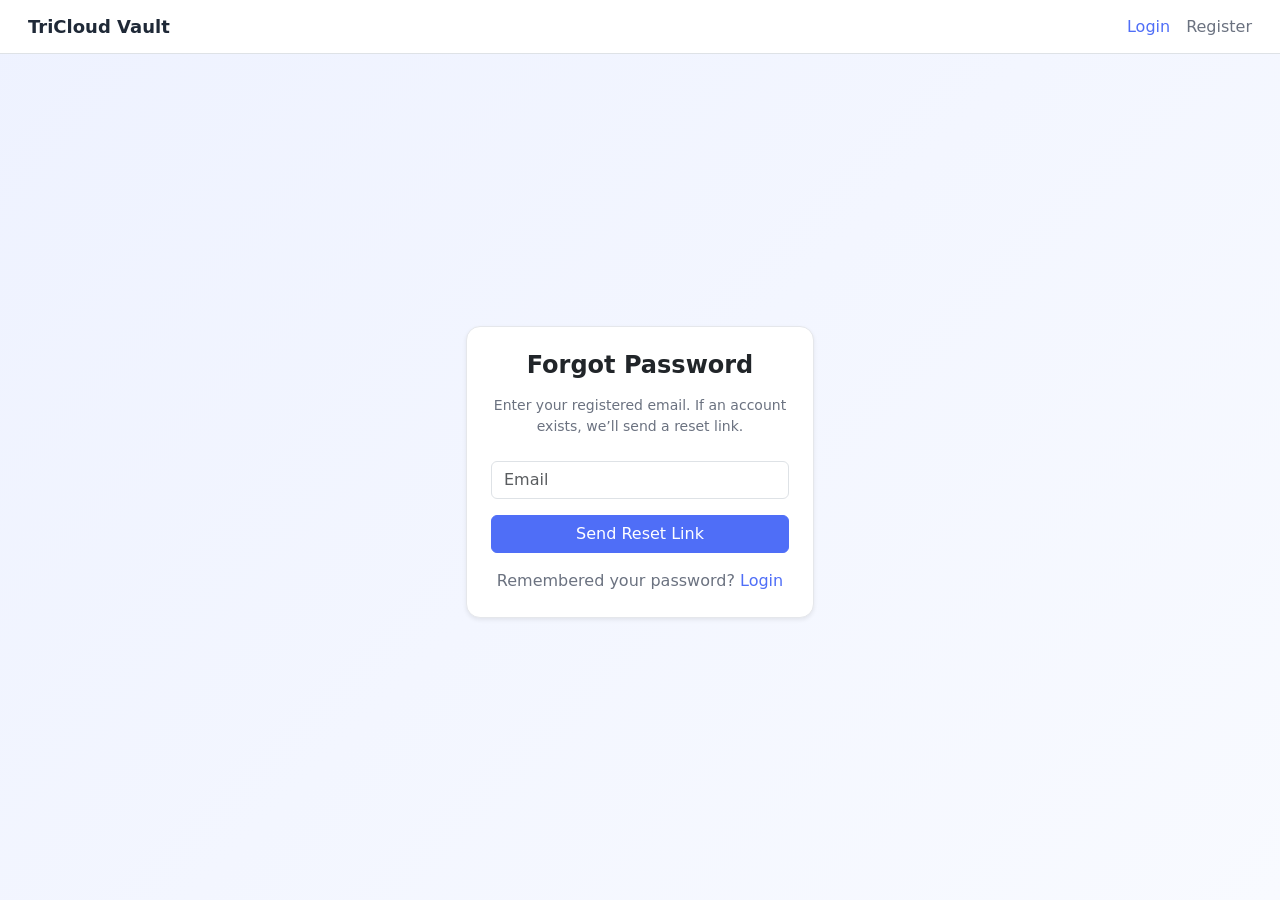
<file: frontend/auth/forgot-password.html>
<!DOCTYPE html>
<html lang="en">
<head>
  <meta charset="UTF-8" />
  <meta name="viewport" content="width=device-width, initial-scale=1.0" />
  <title>Forgot Password | TriCloud Vault</title>

  <!-- Bootstrap -->
  <link
    href="https://cdn.jsdelivr.net/npm/bootstrap@5.3.2/dist/css/bootstrap.min.css"
    rel="stylesheet"
  />

  <!-- Auth styles -->
  <link rel="stylesheet" href="../css/auth.css" />
</head>

<body class="bg-light">

<!-- ===============================
     NAVBAR
================================ -->
<nav class="navbar bg-white border-bottom px-3">
  <div class="container-fluid">
    <span class="navbar-brand fw-semibold">TriCloud Vault</span>

    <div class="d-flex gap-3">
      <a href="login.html" class="fw-medium text-decoration-none">Login</a>
      <a href="register.html" class="text-muted text-decoration-none">Register</a>
    </div>
  </div>
</nav>

<!-- ===============================
     FORGOT PASSWORD CARD
================================ -->
<main
  class="container d-flex align-items-center justify-content-center"
  style="min-height: calc(100vh - 64px);"
>
  <div class="row w-100 justify-content-center">
    <div class="col-12 col-sm-10 col-md-6 col-lg-4">
      <div class="card shadow-sm">
        <div class="card-body p-4">

          <h4 class="fw-semibold text-center mb-3">Forgot Password</h4>

          <p class="text-muted text-center mb-4" style="font-size: 14px;">
            Enter your registered email.  
            If an account exists, we’ll send a reset link.
          </p>

          <div class="mb-3">
            <input
              type="email"
              id="email"
              class="form-control"
              placeholder="Email"
              required
            />
          </div>

          <button class="btn btn-primary w-100" onclick="sendResetLink()">
            Send Reset Link
          </button>

          <p
            id="forgot-msg"
            class="text-center mt-3"
            style="display:none;"
          ></p>

          <p class="text-center text-muted mt-3 mb-0">
            Remembered your password?
            <a href="login.html" class="fw-medium text-decoration-none">
              Login
            </a>
          </p>

        </div>
      </div>
    </div>
  </div>
</main>

<!-- ===============================
     JS
================================ -->
<script src="../js/config.js"></script>

<script>
function sendResetLink() {
  const emailInput = document.getElementById("email");
  const msg = document.getElementById("forgot-msg");

  const email = emailInput.value.trim();

  if (!email) {
    showMsg("Email is required", "text-danger");
    return;
  }

  fetch(`${API_BASE_URL}/auth/forgot-password/`, {
    method: "POST",
    headers: {
      "Content-Type": "application/json"
    },
    body: JSON.stringify({ email })
  })
    .then(() => {
      // Always show success (security best practice)
      showMsg(
        "If the email exists, a reset link has been sent.",
        "text-success"
      );
    })
    .catch(() => {
      showMsg("Something went wrong. Please try again.", "text-danger");
    });

  function showMsg(text, cls) {
    msg.style.display = "block";
    msg.className = `text-center mt-3 ${cls}`;
    msg.innerText = text;
  }
}
</script>

</body>
</html>
</file>
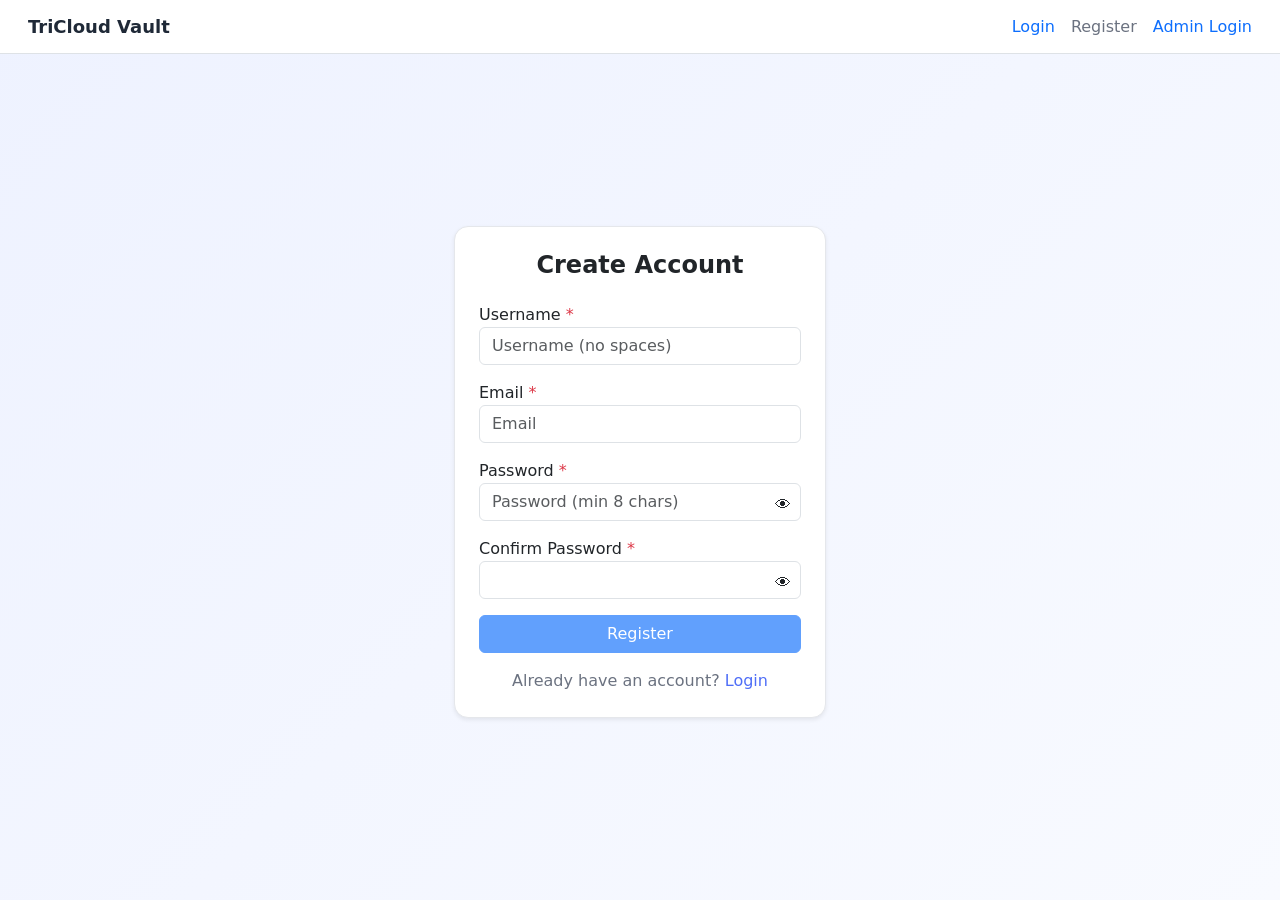
<file: frontend/auth/register.html>
<!DOCTYPE html>
<html lang="en">
<head>
  <meta charset="UTF-8" />
  <meta name="viewport" content="width=device-width, initial-scale=1.0" />
  <title>Register | TriCloud Vault</title>

  <link href="https://cdn.jsdelivr.net/npm/bootstrap@5.3.2/dist/css/bootstrap.min.css" rel="stylesheet" />
  <link rel="stylesheet" href="../css/auth.css" />
</head>

<body class="bg-light">

<nav class="navbar bg-white border-bottom px-3">
  <div class="container-fluid">

    <span class="navbar-brand fw-semibold">TriCloud Vault</span>

    <div class="d-flex gap-3">

      <a href="/auth/login.html"
         id="navLogin"
         class="text-primary text-decoration-none fw-medium">
        Login
      </a>

      <a href="/auth/register.html"
         id="navRegister"
         class="text-primary text-decoration-none fw-medium">
        Register
      </a>

      <a href="https://tricloudvault.charansai.me/admin/"
         id="navAdmin"
         class="text-primary text-decoration-none fw-medium">
        Admin Login
      </a>

    </div>

  </div>
</nav>
<script>

const path = window.location.pathname;

if(path.includes("login")){
    document.getElementById("navLogin").classList.remove("text-primary");
    document.getElementById("navLogin").classList.add("text-muted");
}

if(path.includes("register")){
    document.getElementById("navRegister").classList.remove("text-primary");
    document.getElementById("navRegister").classList.add("text-muted");
}

</script>

<main class="container d-flex align-items-center justify-content-center" style="min-height: calc(100vh - 64px);">
  <div class="col-12 col-sm-10 col-md-6 col-lg-4">
    <div class="card shadow-sm">
      <div class="card-body p-4">

        <h4 class="fw-semibold text-center mb-4">Create Account</h4>

        <label>Username <span class="text-danger">*</span></label>
        <input id="username" class="form-control mb-3"
               placeholder="Username (no spaces)"
               pattern="^[a-zA-Z0-9._]+$"
               required />

        <label>Email <span class="text-danger">*</span></label>
        <input id="email" type="email" class="form-control mb-3"
               placeholder="Email" required />

        <label>Password <span class="text-danger">*</span></label>
        <div class="position-relative mb-3">
          <input id="password" type="password" class="form-control"
                 placeholder="Password (min 8 chars)"
                 oninput="checkPasswords()"
                 required />

          <span onclick="togglePassword('password')" style="position:absolute;right:10px;top:10px;cursor:pointer;">👁</span>
        </div>

        <label>Confirm Password <span class="text-danger">*</span></label>
        <div class="position-relative mb-3">
          <input id="confirmPassword" type="password"
                 class="form-control"
                 oninput="checkPasswords()"
                 required />

          <span onclick="togglePassword('confirmPassword')" style="position:absolute;right:10px;top:10px;cursor:pointer;">👁</span>
        </div>

        <p id="passwordMatch" class="text-danger small"></p>

        <button id="registerBtn"
                class="btn btn-primary w-100"
                disabled
                onclick="validateAndRegister()">

          Register

        </button>

        <p class="text-center text-muted mt-3 mb-0">
          Already have an account?
          <a href="login.html" class="fw-medium text-decoration-none">Login</a>
        </p>

      </div>
    </div>
  </div>
</main>

<script src="../js/config.js"></script>
<script src="../js/auth.js"></script>

<script>

function togglePassword(id){
  const input=document.getElementById(id);
  input.type=input.type==="password"?"text":"password";
}

function isValidPassword(pwd) {
  return pwd.length >= 8 && /\d/.test(pwd) && /[a-zA-Z]/.test(pwd);
}

function checkPasswords(){

  const pwd=document.getElementById("password").value;
  const confirm=document.getElementById("confirmPassword").value;
  const msg=document.getElementById("passwordMatch");
  const btn=document.getElementById("registerBtn");

  if(pwd!==confirm){
      msg.innerText="Passwords do not match";
      btn.disabled=true;
  }
  else{
      msg.innerText="";
      btn.disabled=false;
  }

}

function validateAndRegister() {

  const btn=document.getElementById("registerBtn");
  btn.disabled=true;

  const username = document.getElementById("username");
  const email = document.getElementById("email");
  const password = document.getElementById("password");

  username.value = username.value.trim();

  if (!username.checkValidity()) {
    alert("Username can contain letters, numbers, . and _ only.");
    btn.disabled=false;
    return;
  }

  if (!isValidPassword(password.value)) {
    alert("Password must be at least 8 characters and include letters and numbers.");
    btn.disabled=false;
    return;
  }

  register(username.value, email.value, password.value);
}

</script>

</body>
</html>
</file>
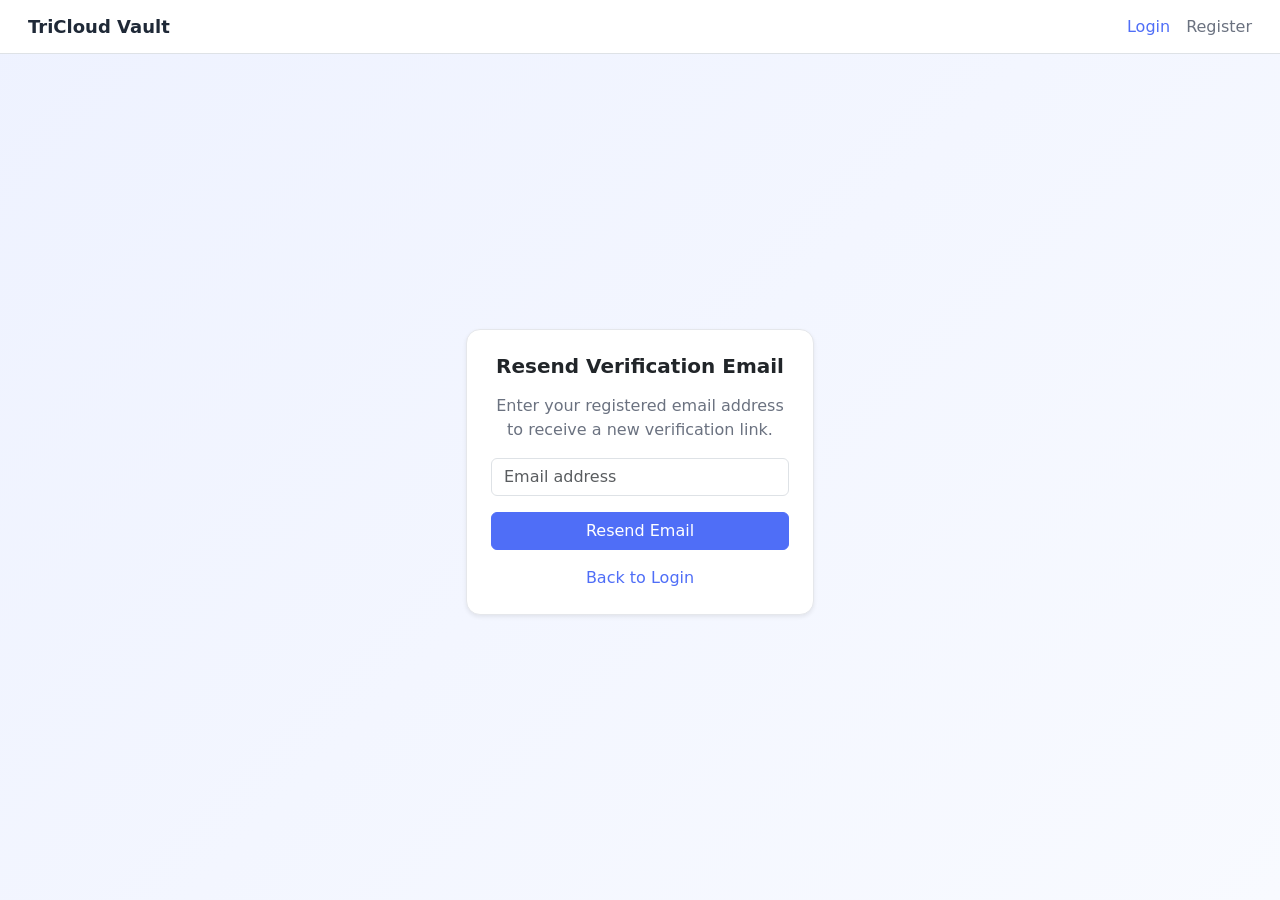
<file: frontend/auth/resend-verification.html>
<!DOCTYPE html>
<html lang="en">
<head>
  <meta charset="UTF-8" />
  <meta name="viewport" content="width=device-width, initial-scale=1.0" />
  <title>Resend Verification | TriCloud Vault</title>

  <!-- Bootstrap CSS -->
  <link
    href="https://cdn.jsdelivr.net/npm/bootstrap@5.3.2/dist/css/bootstrap.min.css"
    rel="stylesheet"
  />

  <!-- Auth theme -->
  <link rel="stylesheet" href="../css/auth.css" />
</head>

<body class="bg-light">

  <!-- ===============================
       HEADER (CONSISTENT BRANDING)
       =============================== -->
  <nav class="navbar bg-white border-bottom px-3">
    <div class="container-fluid">
      <span class="navbar-brand fw-semibold">TriCloud Vault</span>

      <div class="d-flex gap-3">
        <a href="login.html" class="text-decoration-none fw-medium">Login</a>
        <a href="register.html" class="text-decoration-none text-muted">Register</a>
      </div>
    </div>
  </nav>

  <!-- ===============================
       RESEND CARD
       =============================== -->
  <main
    class="container d-flex align-items-center justify-content-center"
    style="min-height: calc(100vh - 64px);"
  >
    <div class="row w-100 justify-content-center">
      <div class="col-12 col-sm-10 col-md-6 col-lg-4">
        <div class="card shadow-sm">
          <div class="card-body p-4 text-center">

            <h5 class="fw-semibold mb-3">Resend Verification Email</h5>

            <p class="text-muted mb-3">
              Enter your registered email address to receive a new verification link.
            </p>

            <input
              type="email"
              id="email"
              class="form-control mb-3"
              placeholder="Email address"
              required
            />

            <button
              id="resend-btn"
              class="btn btn-primary w-100"
              onclick="resend()"
            >
              Resend Email
            </button>

            <p id="msg" class="text-muted mt-3 mb-0"></p>

            <div class="mt-3">
              <a href="login.html" class="text-decoration-none">
                Back to Login
              </a>
            </div>

          </div>
        </div>
      </div>
    </div>
  </main>

  <!-- ===============================
       JS
       =============================== -->
  <script src="../js/config.js"></script>

  <script>
    function resend() {
      const email = document.getElementById("email").value.trim();
      const msg = document.getElementById("msg");
      const btn = document.getElementById("resend-btn");

      if (!email) {
        msg.innerText = "Please enter your email address.";
        return;
      }

      btn.disabled = true;
      msg.innerText = "Sending verification email...";

      fetch(`${API_BASE_URL}/auth/resend-verification/`, {
        method: "POST",
        headers: { "Content-Type": "application/json" },
        body: JSON.stringify({ email })
      })
        .then(res => res.json())
        .then(data => {
          msg.innerText = data.message || data.error;
          btn.disabled = false;
        })
        .catch(() => {
          msg.innerText = "Something went wrong. Please try again.";
          btn.disabled = false;
        });
    }
  </script>

</body>
</html>
</file>
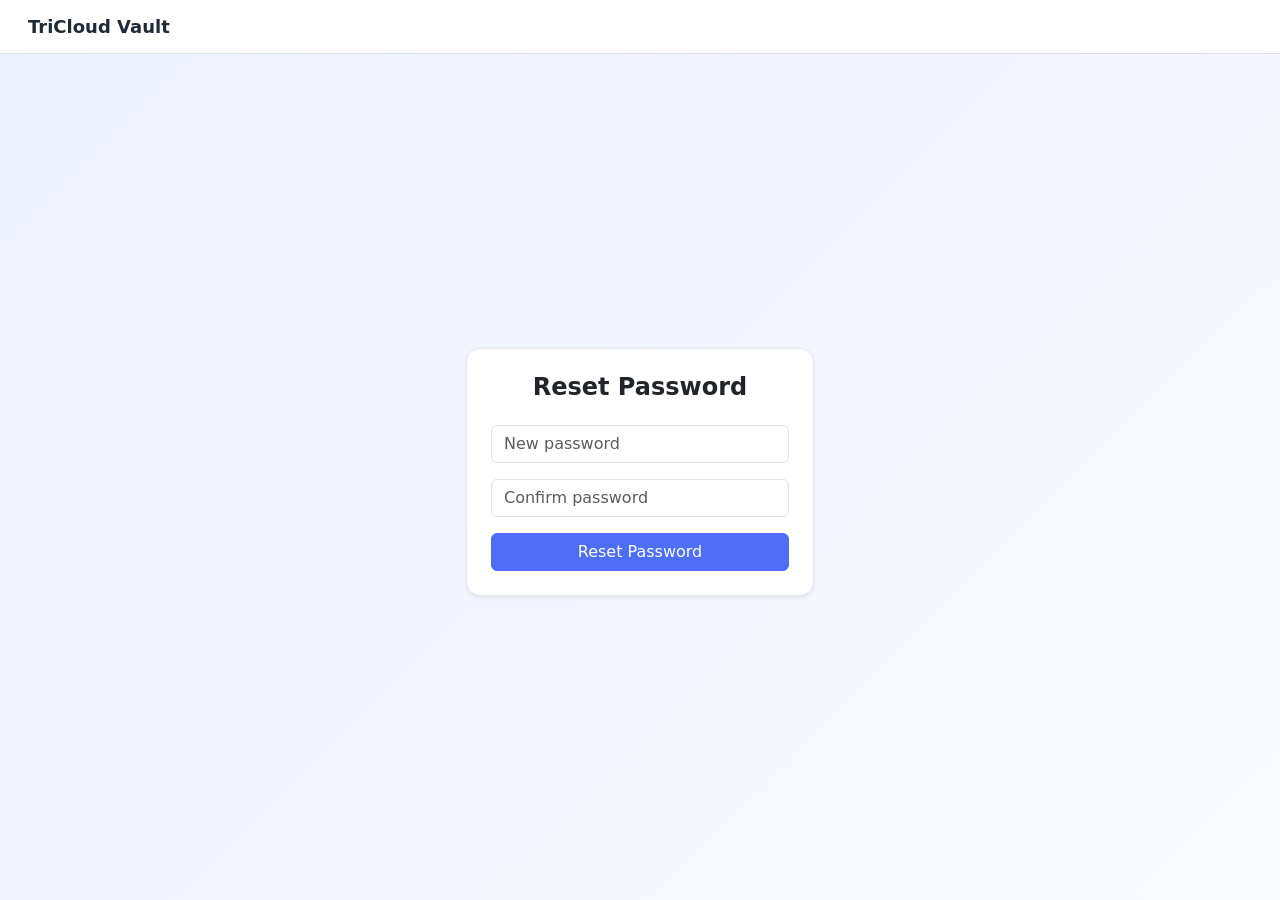
<file: frontend/auth/reset-password.html>
<!DOCTYPE html>
<html lang="en">
<head>
  <meta charset="UTF-8" />
  <meta name="viewport" content="width=device-width, initial-scale=1.0" />
  <title>Reset Password | TriCloud Vault</title>

  <!-- Bootstrap -->
  <link
    href="https://cdn.jsdelivr.net/npm/bootstrap@5.3.2/dist/css/bootstrap.min.css"
    rel="stylesheet"
  />

  <!-- Auth styles -->
  <link rel="stylesheet" href="../css/auth.css" />
</head>

<body class="bg-light">

<!-- ===============================
     NAVBAR
================================ -->
<nav class="navbar bg-white border-bottom px-3">
  <div class="container-fluid">
    <span class="navbar-brand fw-semibold">TriCloud Vault</span>
  </div>
</nav>

<!-- ===============================
     RESET PASSWORD CARD
================================ -->
<main
  class="container d-flex align-items-center justify-content-center"
  style="min-height: calc(100vh - 64px);"
>
  <div class="row w-100 justify-content-center">
    <div class="col-12 col-sm-10 col-md-6 col-lg-4">
      <div class="card shadow-sm">
        <div class="card-body p-4">

          <h4 class="fw-semibold text-center mb-4">
            Reset Password
          </h4>

          <!-- New Password -->
          <div class="mb-3">
            <input
              type="password"
              id="newPassword"
              class="form-control"
              placeholder="New password"
              required
            />
          </div>

          <!-- Confirm Password -->
          <div class="mb-3">
            <input
              type="password"
              id="confirmPassword"
              class="form-control"
              placeholder="Confirm password"
              required
            />
          </div>

          <!-- Reset Button -->
          <button
            id="resetBtn"
            class="btn btn-primary w-100"
            onclick="resetPassword()"
          >
            Reset Password
          </button>

          <!-- Login Button (hidden initially) -->
          <button
            id="loginBtn"
            class="btn btn-outline-primary w-100 mt-2"
            style="display:none;"
            onclick="goToLogin()"
          >
            Go to Login
          </button>

          <!-- Message -->
          <p
            id="reset-msg"
            class="text-center mt-3"
            style="display:none;"
          ></p>

        </div>
      </div>
    </div>
  </div>
</main>

<!-- ===============================
     JS
================================ -->
<script src="../js/config.js"></script>

<script>
const token = new URLSearchParams(window.location.search).get("token");

/* Password validation */
function isValidPassword(password) {
  return (
    password.length >= 8 &&
    /[a-zA-Z]/.test(password) &&
    /\d/.test(password)
  );
}

/* Reset password */
function resetPassword() {
  const pwd = document.getElementById("newPassword").value;
  const confirmPwd = document.getElementById("confirmPassword").value;

  if (!pwd || !confirmPwd) {
    showMsg("All fields are required", "text-danger");
    return;
  }

  if (pwd !== confirmPwd) {
    showMsg("Passwords do not match", "text-danger");
    return;
  }

  if (!isValidPassword(pwd)) {
    showMsg(
      "Password must be at least 8 characters and include letters and numbers",
      "text-danger"
    );
    return;
  }

  fetch(`${API_BASE_URL}/auth/reset-password/`, {
    method: "POST",
    headers: {
      "Content-Type": "application/json"
    },
    body: JSON.stringify({
      token: token,
      password: pwd
    })
  })
    .then(res => {
      if (!res.ok) throw new Error();
      return res.json();
    })
    .then(() => {
      showMsg(
        "Password reset successful. You can login now.",
        "text-success"
      );

      document.getElementById("resetBtn").disabled = true;
      document.getElementById("loginBtn").style.display = "block";
    })
    .catch(() => {
      showMsg(
        "Invalid or expired reset link.",
        "text-danger"
      );
    });
}

/* Show message */
function showMsg(text, cls) {
  const msg = document.getElementById("reset-msg");
  msg.style.display = "block";
  msg.className = `text-center mt-3 ${cls}`;
  msg.innerText = text;
}

/* Redirect to login */
function goToLogin() {
  window.location.href = "login.html";
}
</script>

</body>
</html>
</file>
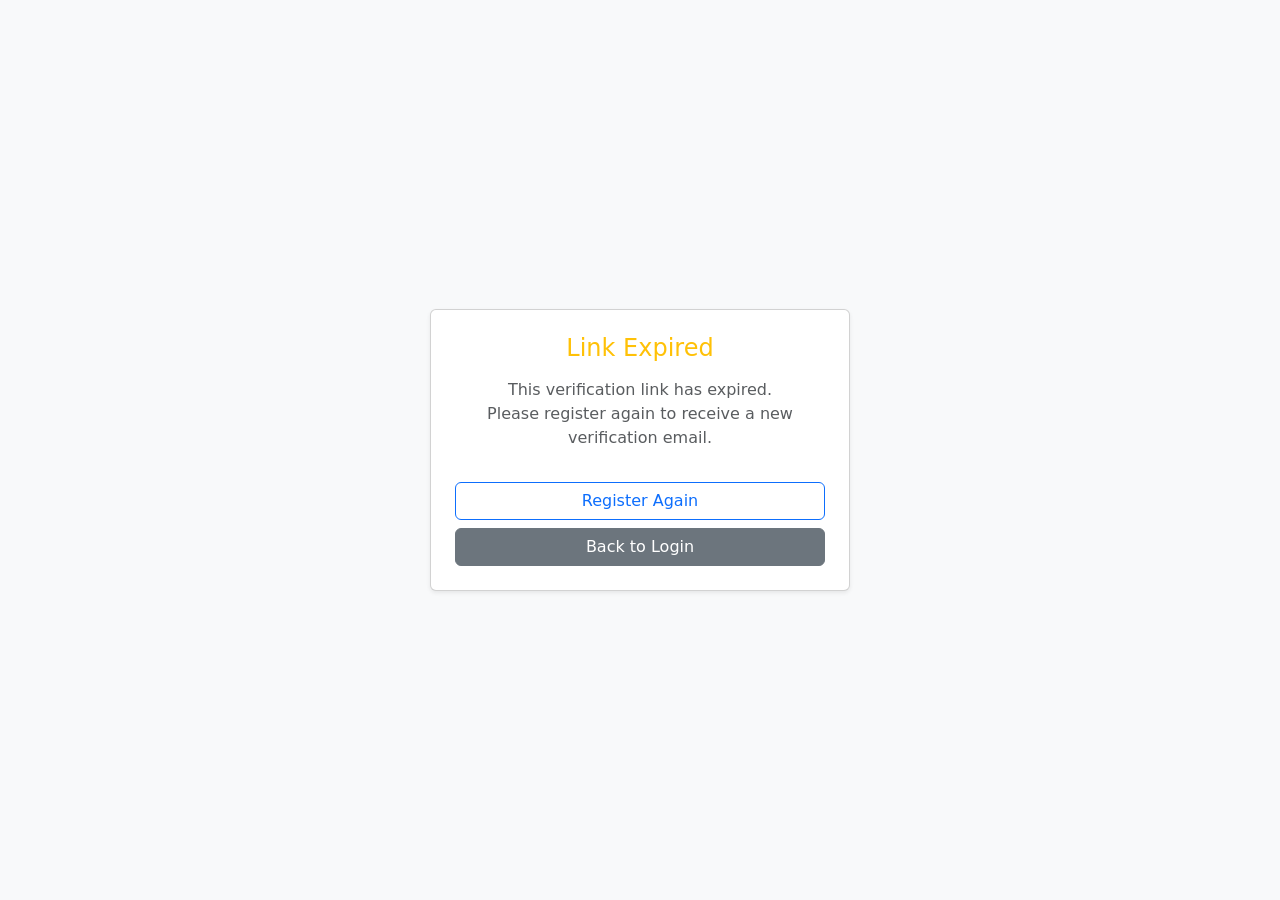
<file: frontend/auth/verify-expired.html>
<!DOCTYPE html>
<html lang="en">
<head>
  <meta charset="UTF-8" />
  <meta name="viewport" content="width=device-width, initial-scale=1.0" />
  <title>Link Expired | TriCloud Vault</title>

  <link
    href="https://cdn.jsdelivr.net/npm/bootstrap@5.3.2/dist/css/bootstrap.min.css"
    rel="stylesheet"
  />
</head>

<body class="bg-light">

  <div class="container d-flex align-items-center justify-content-center" style="min-height: 100vh;">
    <div class="card shadow-sm text-center p-4" style="max-width: 420px;">
      <h4 class="text-warning mb-3">Link Expired</h4>

      <p class="text-muted">
        This verification link has expired.<br />
        Please register again to receive a new verification email.
      </p>

      <div class="d-grid gap-2 mt-3">
        <a href="register.html" class="btn btn-outline-primary">
          Register Again
        </a>
        <a href="login.html" class="btn btn-secondary">
          Back to Login
        </a>
      </div>
    </div>
  </div>

</body>
</html>
</file>
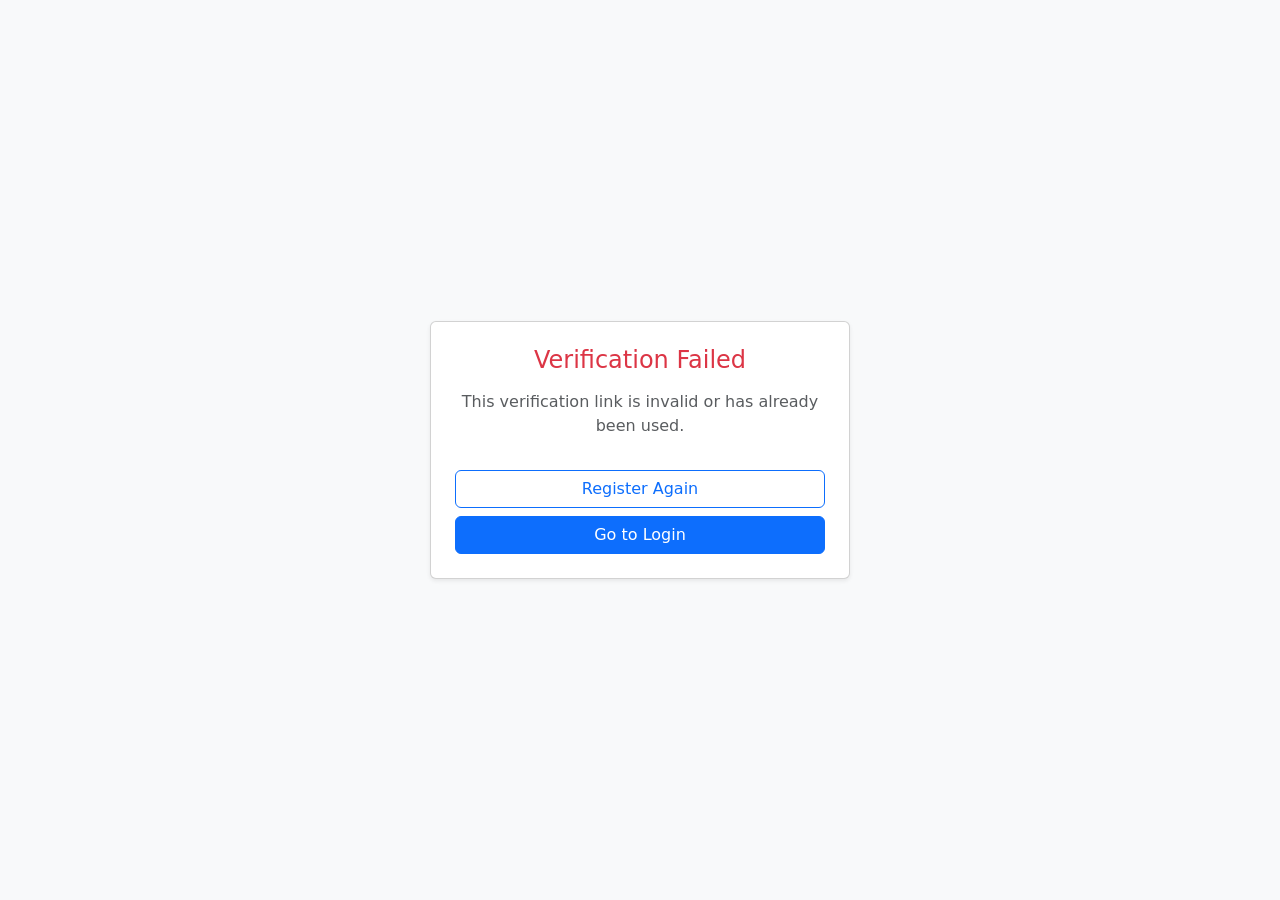
<file: frontend/auth/verify-failed.html>
<!DOCTYPE html>
<html lang="en">
<head>
  <meta charset="UTF-8" />
  <meta name="viewport" content="width=device-width, initial-scale=1.0" />
  <title>Verification Failed | TriCloud Vault</title>

  <link
    href="https://cdn.jsdelivr.net/npm/bootstrap@5.3.2/dist/css/bootstrap.min.css"
    rel="stylesheet"
  />
</head>

<body class="bg-light">

  <div class="container d-flex align-items-center justify-content-center" style="min-height: 100vh;">
    <div class="card shadow-sm text-center p-4" style="max-width: 420px;">
      <h4 class="text-danger mb-3">Verification Failed</h4>

      <p class="text-muted">
        This verification link is invalid or has already been used.
      </p>

      <div class="d-grid gap-2 mt-3">
        <a href="register.html" class="btn btn-outline-primary">
          Register Again
        </a>
        <a href="login.html" class="btn btn-primary">
          Go to Login
        </a>
      </div>
    </div>
  </div>

</body>
</html>
</file>
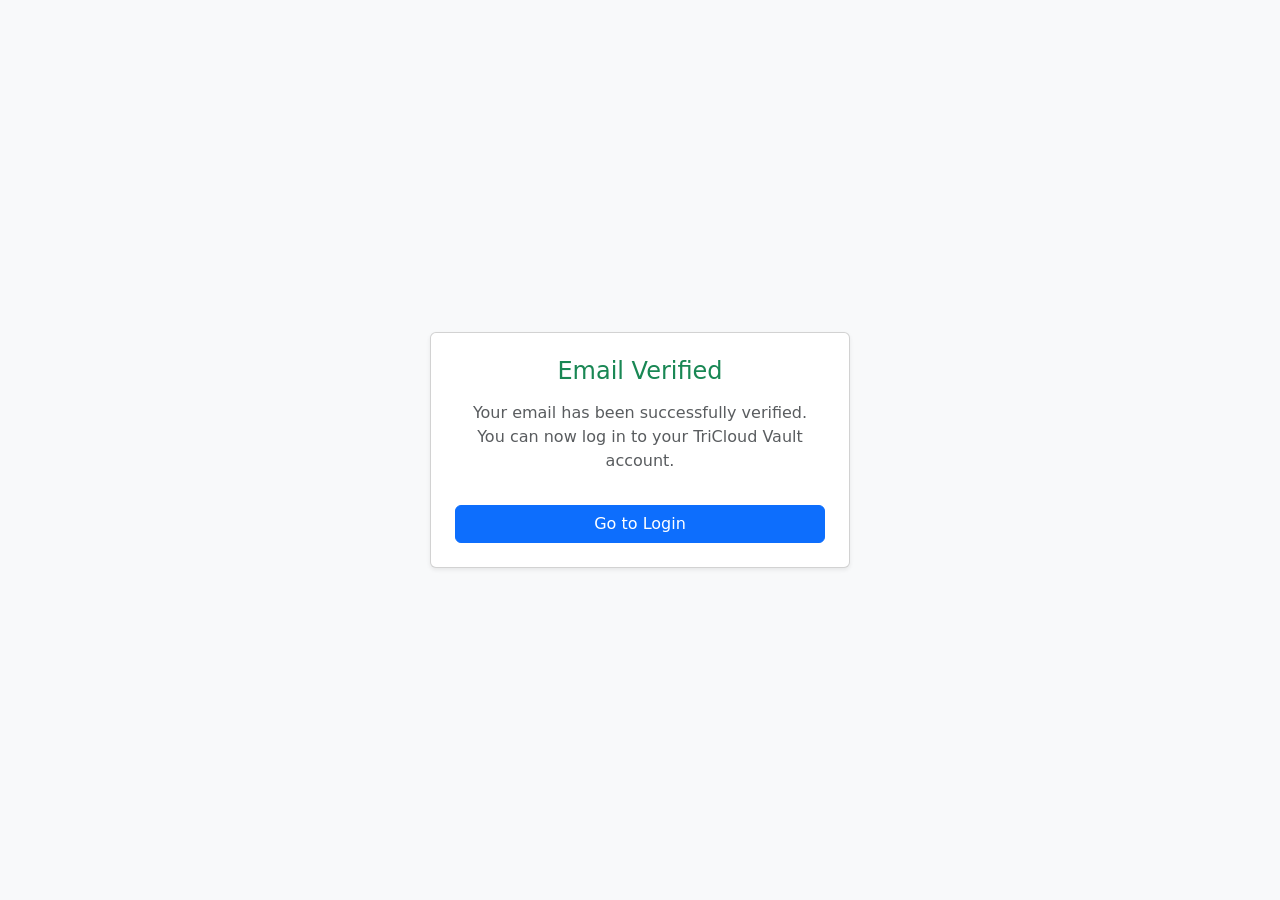
<file: frontend/auth/verify-success.html>
<!DOCTYPE html>
<html lang="en">
<head>
  <meta charset="UTF-8" />
  <meta name="viewport" content="width=device-width, initial-scale=1.0" />
  <title>Email Verified | TriCloud Vault</title>

  <link
    href="https://cdn.jsdelivr.net/npm/bootstrap@5.3.2/dist/css/bootstrap.min.css"
    rel="stylesheet"
  />
</head>

<body class="bg-light">

  <div class="container d-flex align-items-center justify-content-center" style="min-height: 100vh;">
    <div class="card shadow-sm text-center p-4" style="max-width: 420px;">
      <h4 class="text-success mb-3">Email Verified</h4>

      <p class="text-muted">
        Your email has been successfully verified.<br />
        You can now log in to your TriCloud Vault account.
      </p>

      <a href="login.html" class="btn btn-primary mt-3 w-100">
        Go to Login
      </a>
    </div>
  </div>

</body>
</html>
</file>
<file: frontend/css/auth.css>
/* ===============================
   AUTH THEME VARIABLES
   =============================== */
:root {
  --primary-blue: #4F6EF7;
  --primary-blue-dark: #3F5AE0;
  --bg-gradient-start: #EEF2FF;
  --bg-gradient-end: #F8FAFF;
  --text-dark: #1F2937;
  --text-muted: #6B7280;
  --border-light: #E5E7EB;
}

/* ===============================
   BASE
   =============================== */
body {
  min-height: 100vh;
  background: linear-gradient(
    135deg,
    var(--bg-gradient-start),
    var(--bg-gradient-end)
  );
  color: var(--text-dark);
  font-family: system-ui, -apple-system, BlinkMacSystemFont, sans-serif;
}

/* ===============================
   NAVBAR BRAND
   =============================== */
.navbar-brand {
  font-weight: 600;
  font-size: 18px;
  color: var(--text-dark);
}

/* ===============================
   LINKS
   =============================== */
a {
  color: var(--primary-blue);
}

a:hover {
  color: var(--primary-blue-dark);
}

/* ===============================
   CARDS (AUTH)
   =============================== */
.card {
  border-radius: 14px;
  border: 1px solid var(--border-light);
}

.card-body {
  padding: 28px;
}

/* ===============================
   BUTTONS
   =============================== */
.btn-primary {
  background-color: var(--primary-blue);
  border-color: var(--primary-blue);
}

.btn-primary:hover {
  background-color: var(--primary-blue-dark);
  border-color: var(--primary-blue-dark);
}

/* ===============================
   INPUT FOCUS
   =============================== */
.form-control:focus {
  border-color: var(--primary-blue);
  box-shadow: 0 0 0 0.2rem rgba(79, 110, 247, 0.15);
}

/* ===============================
   TEXT MUTED OVERRIDE
   =============================== */
.text-muted {
  color: var(--text-muted) !important;
}

/* ===============================
   MOBILE TWEAKS
   =============================== */
@media (max-width: 480px) {
  .card-body {
    padding: 22px;
  }
}
</file>
